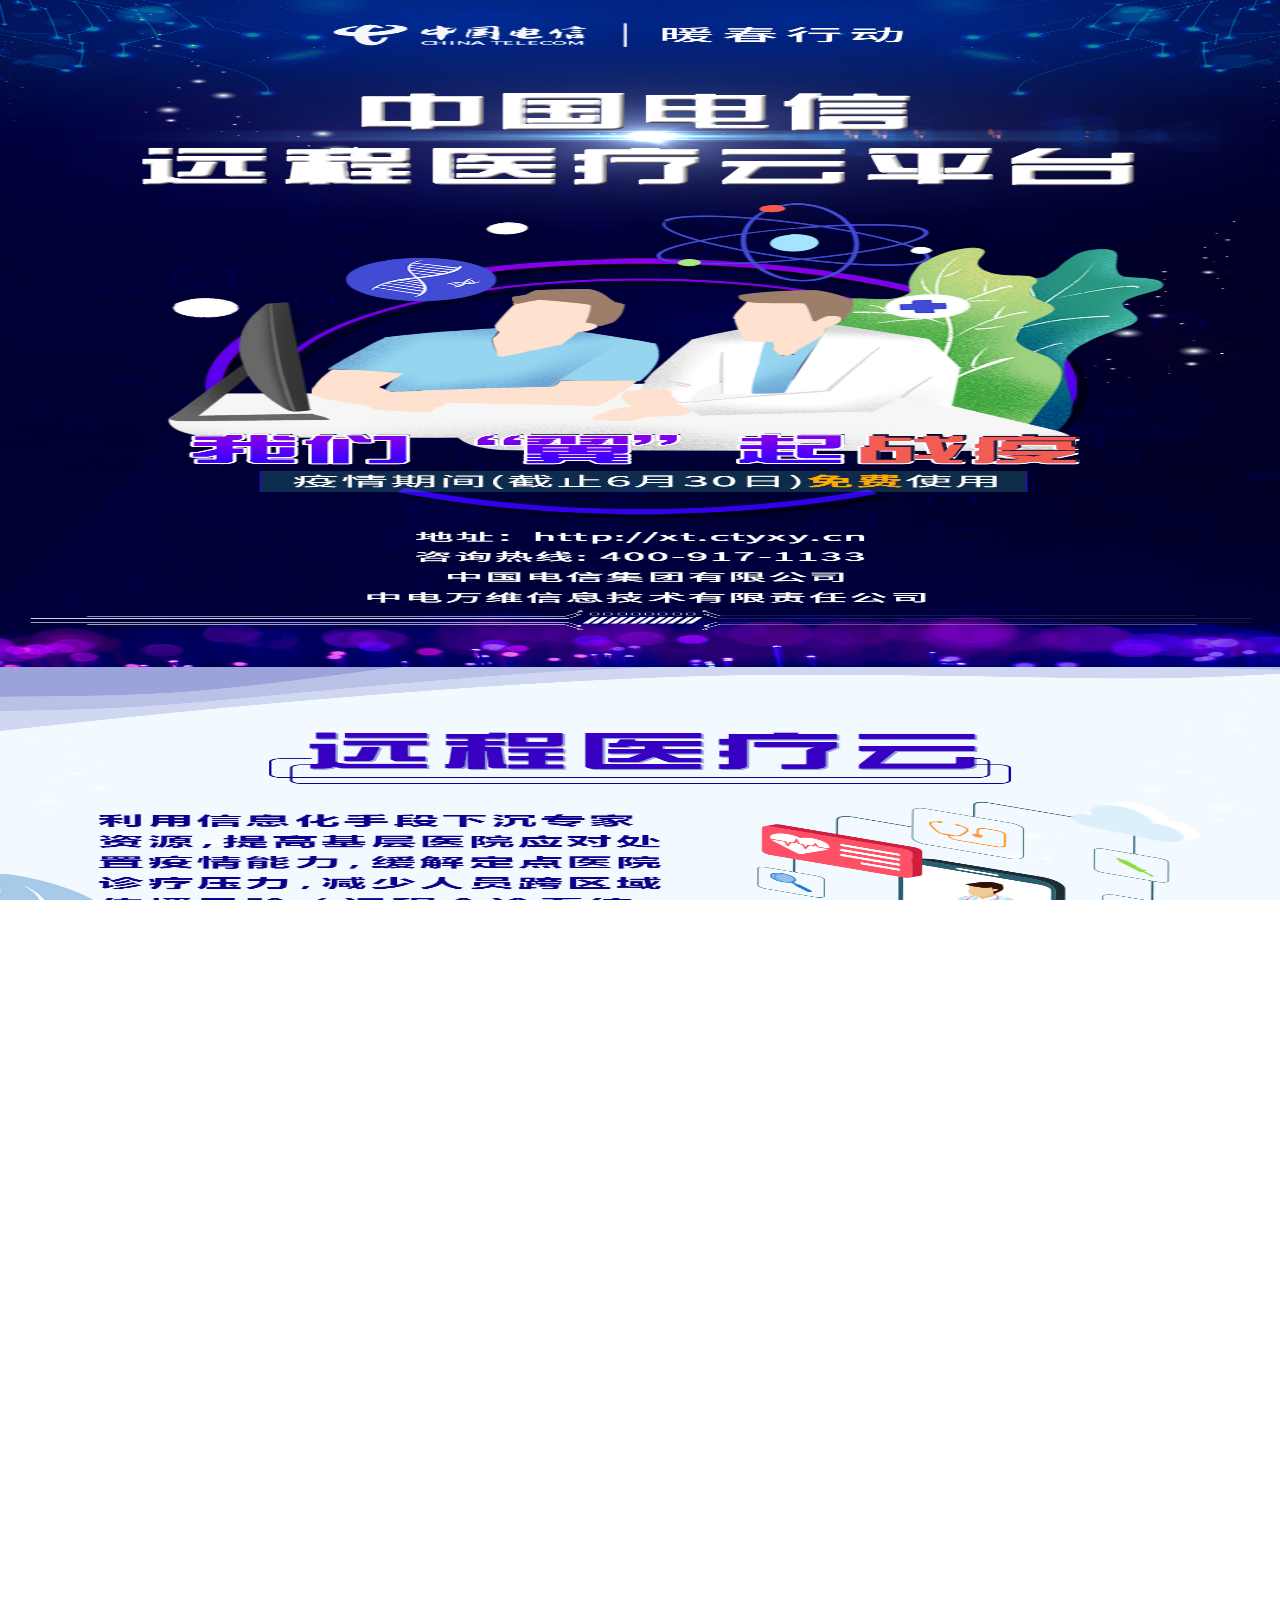
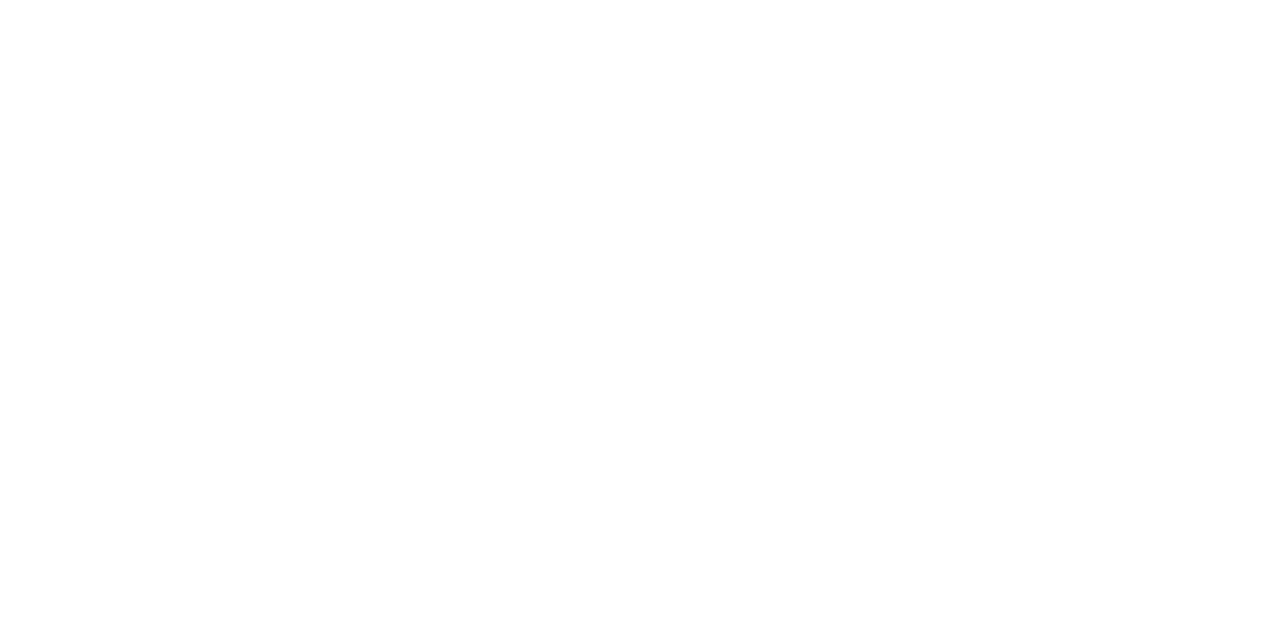
<file: templates/ycyl.html>
<!DOCTYPE html>
<html>
	<head>
		<meta charset="utf-8">
		<title>中国电信远程医疗云</title>
		<meta name="keywords" content="" />
		<meta name="description" content="" /> 
		<meta name="viewport" content="width=device-width, initial-scale=1.0, maximum-scale=1.0, user-scalable=0" />
		<meta name="format-detection" content="telephone=no" />
		<meta name="apple-mobile-web-app-capable" content="yes" />
		<meta name="apple-mobile-web-app-status-bar-style" content="black">
		<meta name="author" content="CSS5, css5.com.cn" />
		<link rel="stylesheet" href="/static/css/ycyl.css">
        <script src="http://apps.bdimg.com/libs/jquery/2.1.4/jquery.min.js"></script>
        <link rel="shortcut icon" href="/static/favicon.ico" type="image/x-icon"/>
	</head>
	<body>
		<div class="main">
			<div class="page home_page"></div>
			<div class="page first_page"></div>
			<div class="page second_page"></div>
			<div class="page third_page"></div>
			<div class="page fourth_page"></div>
			<div class="page fifth_page">
				<div class="form-page">
					<form id="reg_form">
						<label for="">请输入您的医院信息</label>
						<br>
						<label for="">为您快速开通账号</label>
						<ul>
							<li>
								<select name="" id="district">
									<option value="">请选择省份</option>
									<option value="">甘肃</option>
									<option value="">宁夏</option>
								</select>
							</li>
							<li >
								<input type="text" id="hospital" placeholder="医院名称">
							</li>
							<li >
								<input type="text" id="telphone" placeholder="联系电话">
							</li>
							<li >
								<input type="text" id="conname" placeholder="联系人姓名">
							</li>
							<li >
								<input type="text" id="email" placeholder="邮箱">
							</li>
							<li>
								<div class="title">
									<i></i>
									<span>请选择业务需求(可多选)</span>
								</div>
								<div class="box" >
									<div class="box_first">
										<input name="sysname" value="远程医疗云" class="checkbox" type="checkbox">
										<span class="name">远程医疗云</span>
									</div>
									<div class="box_second" name="sysname">
										<input name="sysname" value="医疗影像云" class="checkbox" type="checkbox">
										<span class="name" >医疗影像云</span>
									</div>
								</div>
							</li>
							<li class="but">
								<buttom type="submit" onclick="register()">免费开通</buttom>
							</li>
						</ul>
						<div class="tell"> 
							<span>
								业务咨询热线: 400-917-1133
							</span>
							<img src="/static/img/tell.png" alt="">
						</div>
					</form>
				</div>
			</div>
		</div>
	</body>
</html>
    <script type="text/javascript" charset="utf-8">
        function register() {
            var obj = document.getElementById("district");
            var index = obj.selectedIndex;
            //var text = obj.options[index].value;
            var district = obj.options[index].text;
            var hospital = document.getElementById("hospital").value;
            var telphone = document.getElementById("telphone").value;
            var conname = document.getElementById("conname").value;
            var email = document.getElementById("email").value;

            obj = document.getElementsByName("sysname");
            sysname = [];
            for(k in obj){
                if(obj[k].checked)
                    sysname.push(obj[k].value);
            }

            var data= {
                data: JSON.stringify({
                    id: 0,
                    district: district,
                    hospital: hospital,
                    telphone: telphone,
                    conname: conname,
                    email: email,
                    sysname: sysname.join("|")
                }),
            };

            $.ajax({
                type: "POST",
                url: "/ycyl/api/register",
                dataType: "json",
                data: data,
                contentType: "application/x-www-form-urlencoded",
                success: function (result) {
                    console.log(result);
                    if (result.status == 200) {
                        alert("SUCCESS");
                    }
                },
                error : function() {
                    alert("异常！");
                }
            });
        }
    </script>
</file>
<file: static/css/ycyl.css>
body, html{
	height: 100%;
	font-size:62.5%;
	font-family:"Microsoft YaHei",Arial; 
	overflow-x:hidden; 
	overflow-y:auto;
}
*{
	margin: 0;
	padding: 0;
	box-sizing: border-box;
}
.viewport{ 
	max-width:640px; 
	min-width:300px; 
	margin:0 auto;
}
.main{
	width: 100%;
	height: 2222px;
	-webkit-box-flex: 1;
	flex: 1;
	overflow-y: auto;
	overflow-x: hidden;
	position: relative;
}
.page{
	width: 100%;
	min-height: 30%;
	max-height: 40%;
	background-repeat: no-repeat;
	background-position: 0px 0px;
	background-size: 100% 100%;
	text-align: center;
	
}
.home_page{
	z-index: 100;
	background-image: url(/static/img/home.png);
}
.first_page{
	z-index: 90;
	background-image: url(/static/img/first.png);
}
.second_page{
	z-index: 80;
	background-image: url(/static/img/second.png);
}
.third_page{
	z-index: 70;
	background-image: url(/static/img/third.png);
}
.fourth_page{
	z-index: 60;
	background-image: url(/static/img/fourth.png);
}
.fifth_page{
	z-index: 50;
	background-image: url(/static/img/fifth_bj.png);
	padding-top:14%;
}
.form-page{
	margin: 0 auto;
	width: 35rem;
	height:55rem;
}
ul{
	margin: 0 auto;
	width: 35rem;
	height:52rem;
	text-align: center;
}
label{
	font-weight: bolder;
	font-size: 2.3em;
	color: #ffffff;
	margin-top: 1rem;
}

li{
	list-style: none;
	margin-bottom: 1.5rem;
}
select{
	margin-top: 1rem;
	height: 4rem;
	line-height: 4rem;
	width: 28rem;
	border-radius: 5px;
	font-size: 16px;
	color: #000000
}
option{
	height: 4rem;
	line-height: 4rem;
	width: 28rem !important;
}
input{
	width: 28rem;
	line-height: 4rem;
	height: 4rem;
	font-size: 16px;
	color: #000000;
	border-radius: 5px;
}
.title{
	margin-left: 4rem;
	margin-bottom: 1.2rem;
	text-align: left;
	color: #ffffff;
	font-size: 1.4rem;
}
i{
	width: 6px;
	height: 6px;
	border-radius: 50%;
	background: red;
	display: inline-block;
}
.box{
	width: 28rem;
	margin: 0 auto;
	height: 8rem;
	background: #FFFFFF;
	border-radius: 5px;
}
.box_first{
	height: 4rem;
	line-height: 4rem;
	border-bottom: 1px solid #000000;
	text-align: left;
	display: flex;
	justify-content: flex-start;
	
}
.box_second{
	height: 4rem;
	line-height: 4rem;
	text-align: left;
	display: flex;
	justify-content: flex-start;
}
.checkbox{
	margin-left: 1rem;
	width: 1.5rem;
	hight: 1.5rem;
	margin-right: 1.5rem;
}
.name{
	font-size: 1.5rem;
	color: #666;
}
.but{
	margin: 2.5rem 4rem 0 4rem;
	height: 4.5rem;
	line-height: 4rem;
	text-align: center;
	background-color: rgba(77,143,243,1);
	color: #ffffff;
	border-radius: 5px;
	font-size: 1.7rem;
}
.tell{
	margin: 0 5rem 0 5rem;
	width: 28rem;
	text-align: center;
	display: flex;
	color: #ffffff;
	font-size: 1.6rem;
}
.tell>img{
	width: 2.5rem;
	height: 2.5rem;
}
</file>
